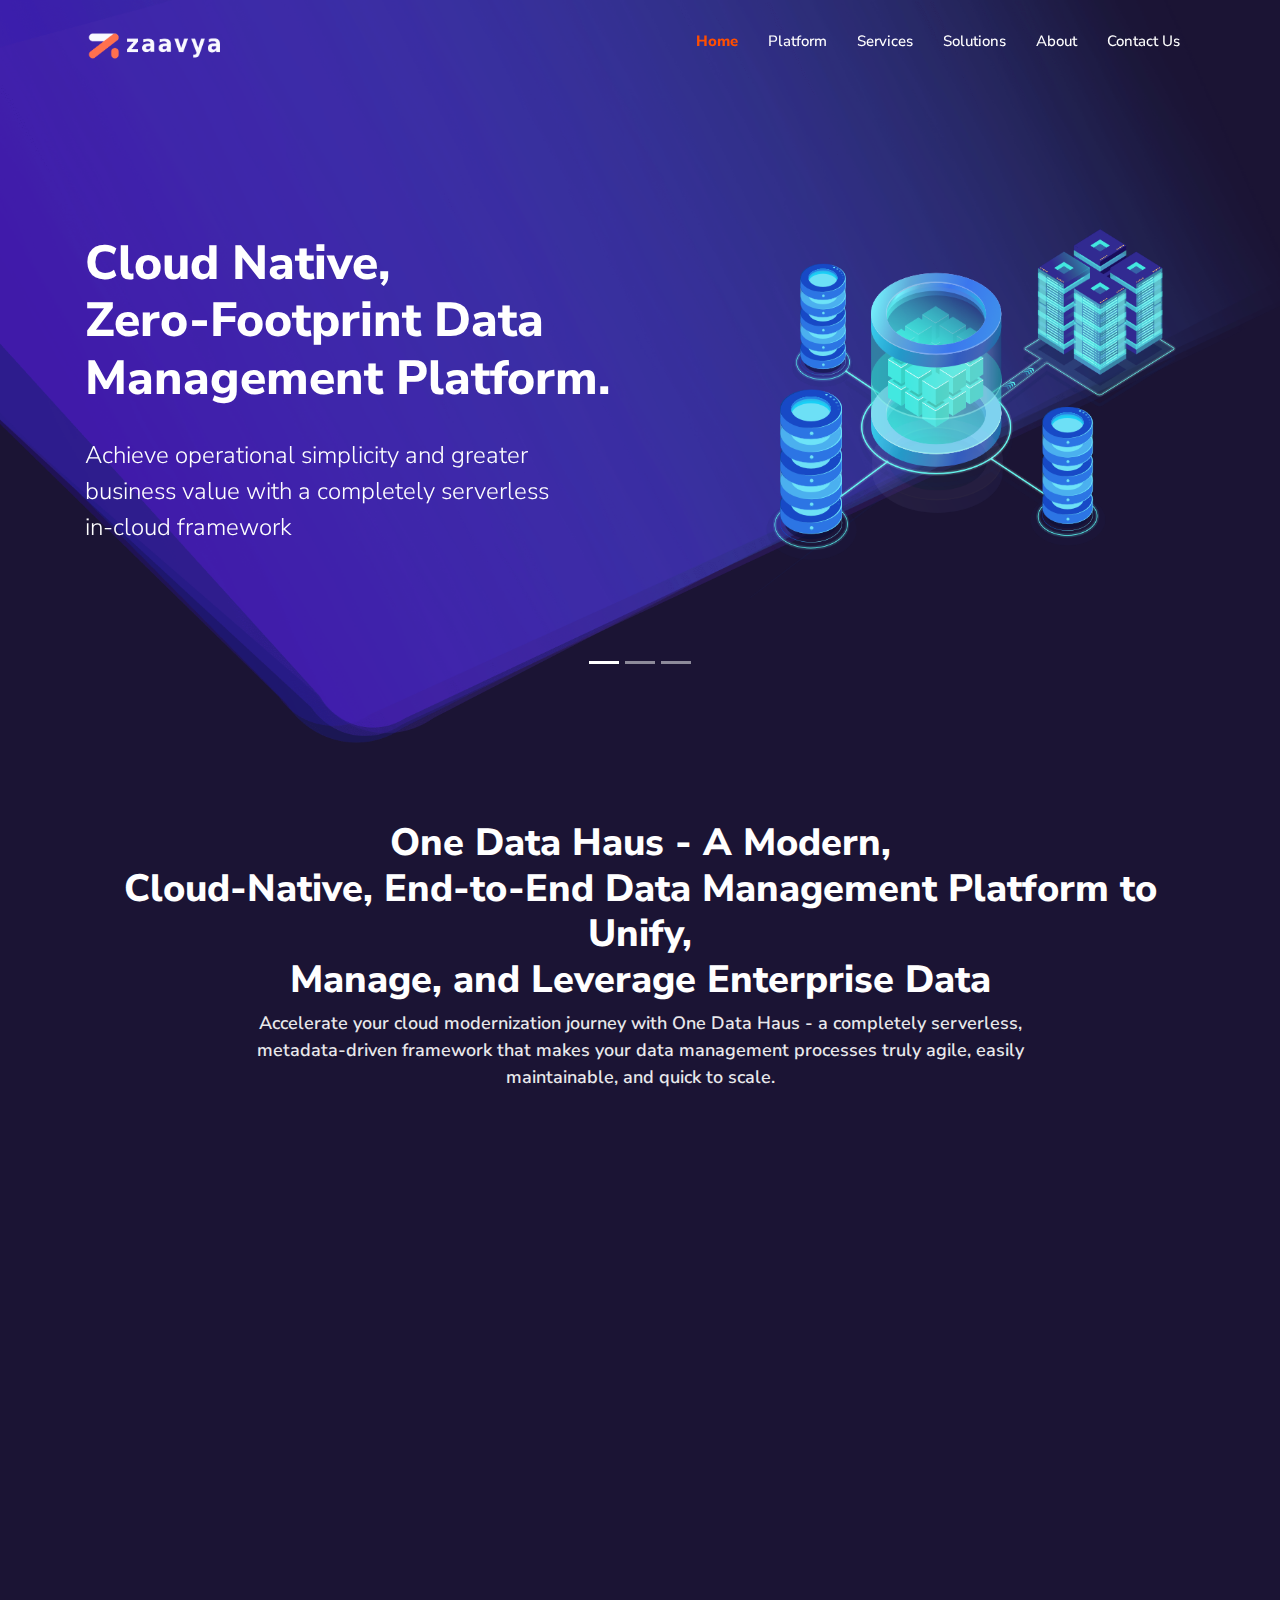
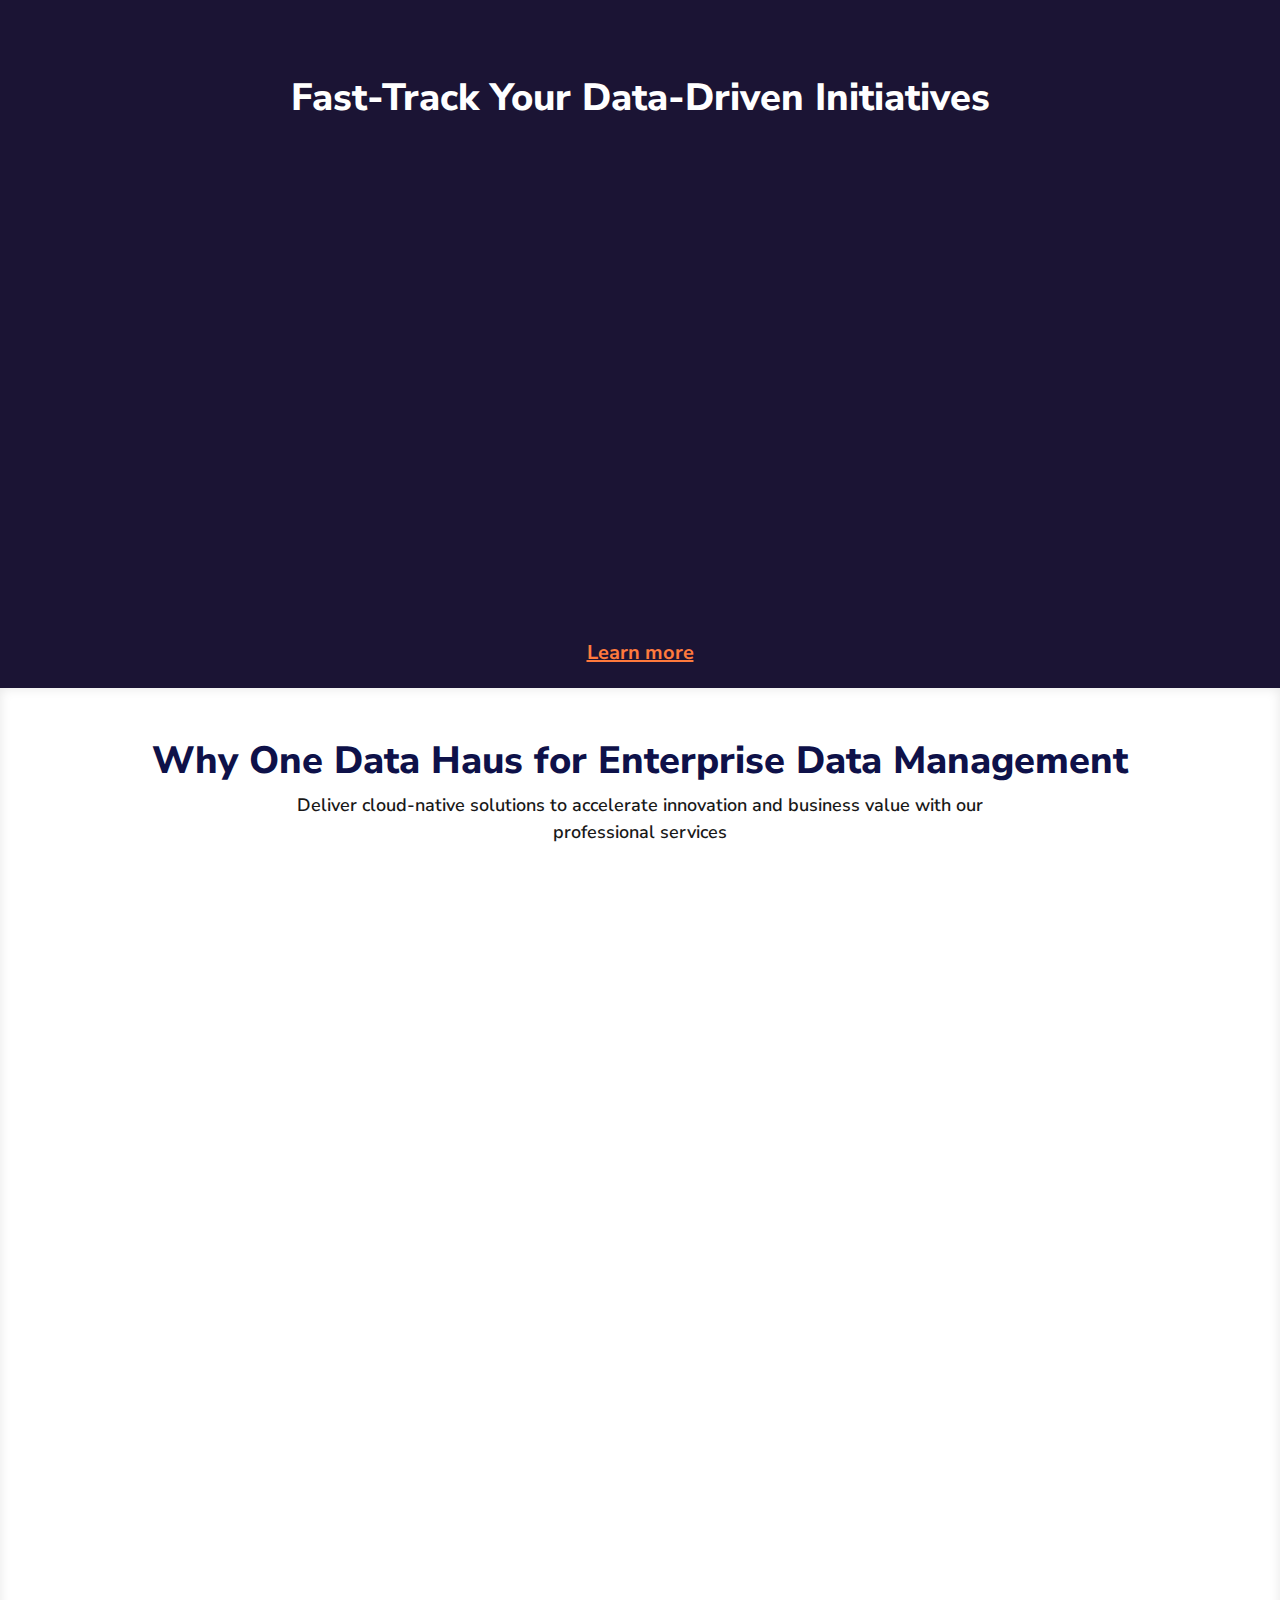
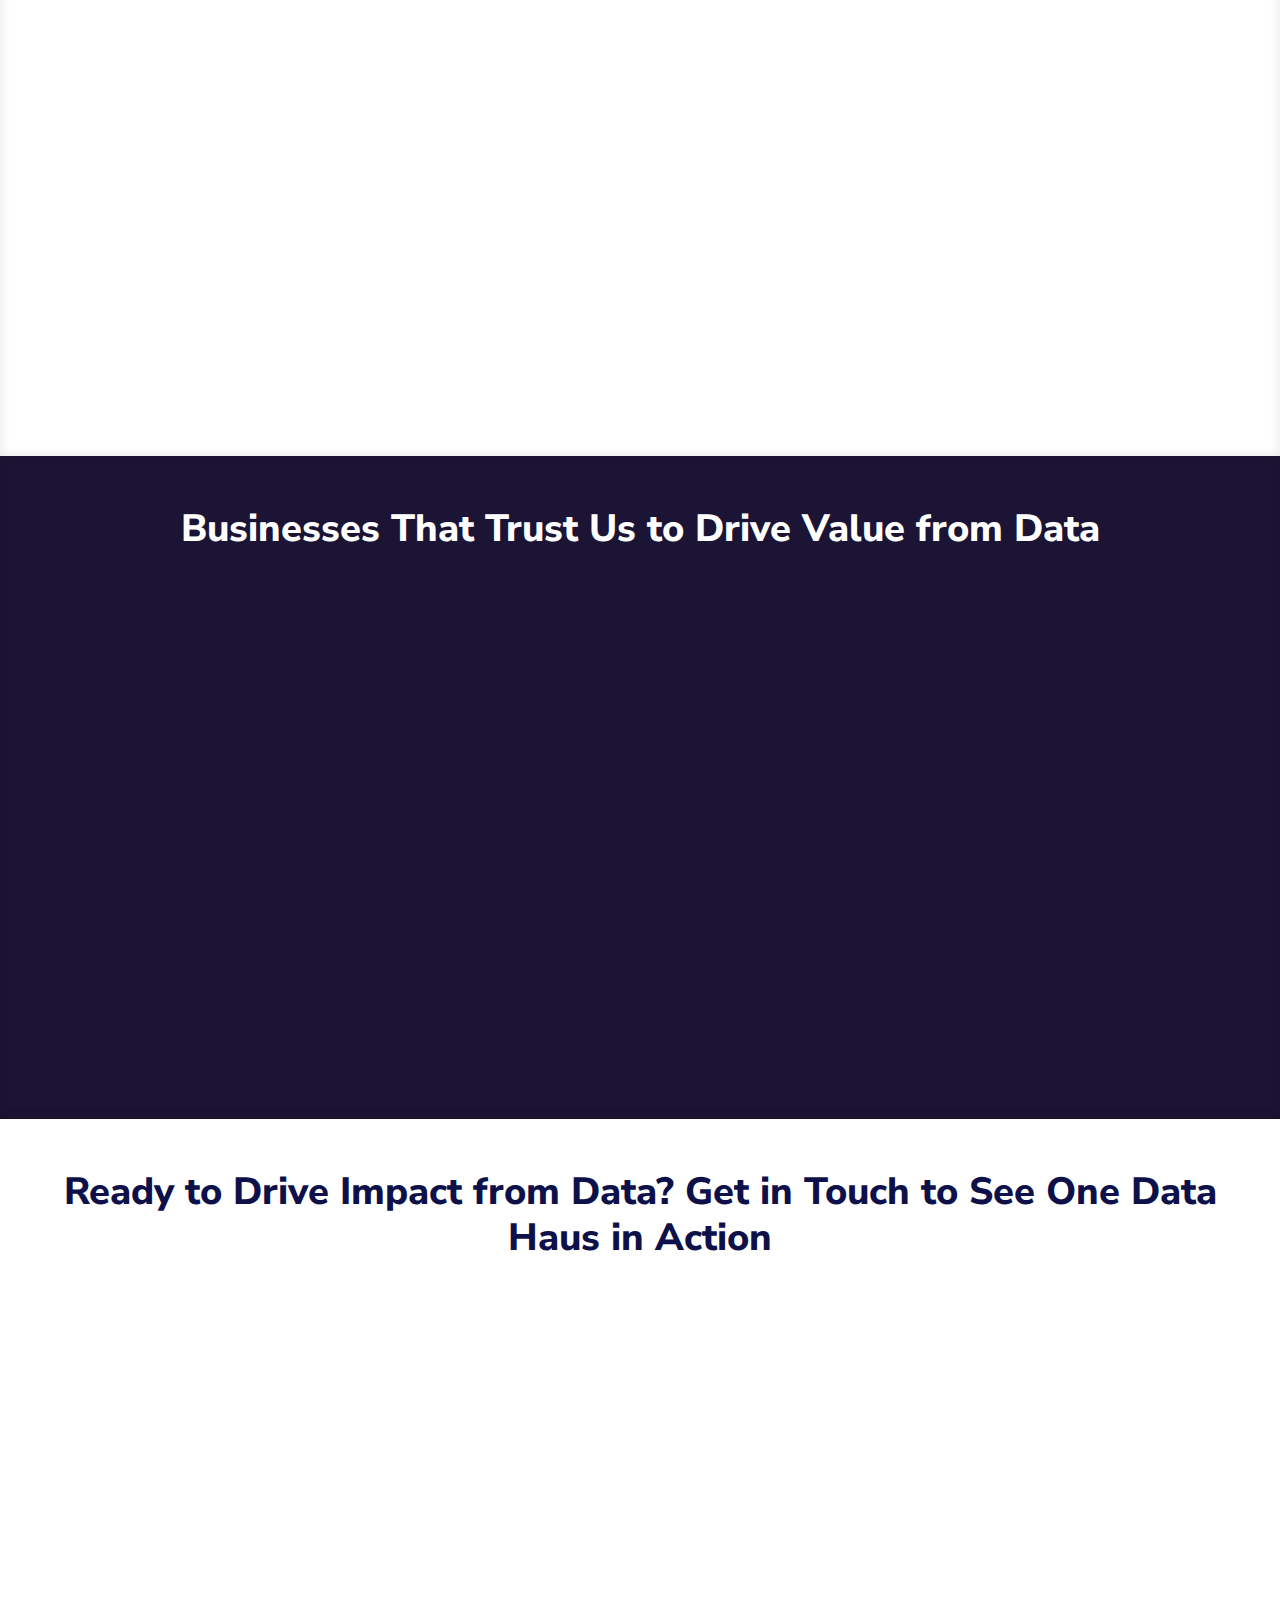
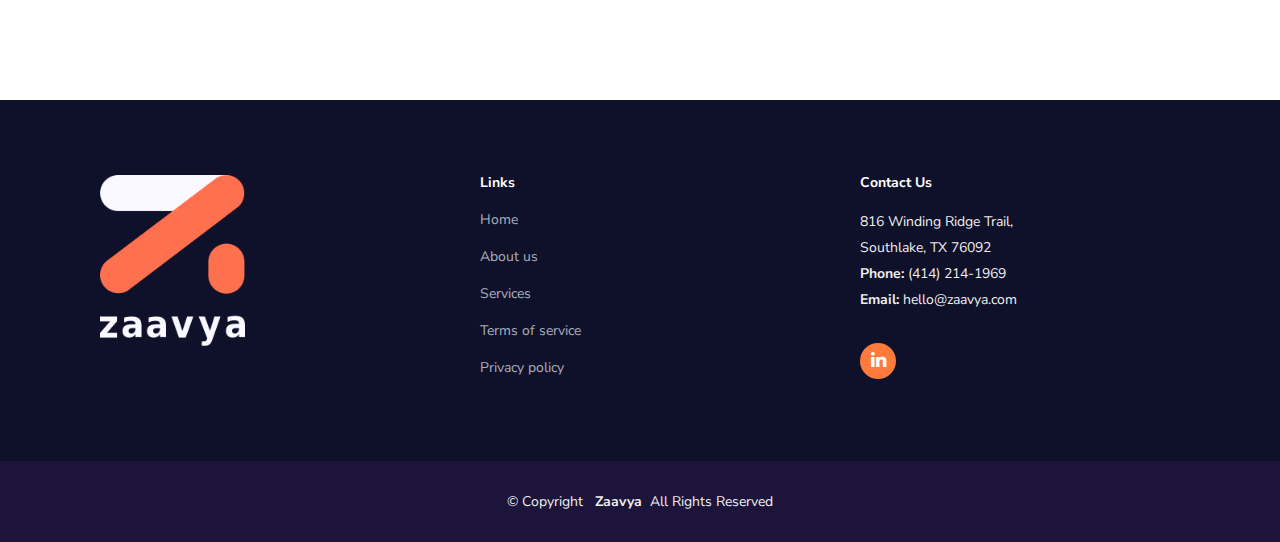
<file: index.html>
<!DOCTYPE html>
<html lang="en">

<head>
  <meta charset="utf-8">
  <title>Serverless Cloud Data Management Platform | Zaavya</title>
  <meta content="width=device-width, initial-scale=1.0" name="viewport">
  <meta name="keywords" 
  content="Cloud data management platform , 
  Cloud modernization journey, data management processes, enterprise data management">
  <meta name="description" 
  content="Leverage One Data Haus, a serverless cloud data management platform, to enable enterprise-wide, 
  API-driven data connectivity.">
  <link href="vendors/bootstrap/css/bootstrap.min.css" rel="stylesheet">
  <link href="vendors/font-awesome/css/font-awesome.min.css" rel="stylesheet">
  <link href="vendors/animate/animate.min.css" rel="stylesheet">
  <link href="vendors/ionicons/css/ionicons.min.css" rel="stylesheet">
  <link href="vendors/owlcarousel/assets/owl.carousel.min.css" rel="stylesheet">
  <link href="vendors/lightbox/css/lightbox.min.css" rel="stylesheet">
  <link href="css/style.css" rel="stylesheet">
  <link rel="apple-touch-icon" sizes="76x76" href="img/apple-touch-icon.png">
  <link rel="icon" type="image/png" sizes="32x32" href="img/favicon-32x32.png">
  <link rel="icon" type="image/png" sizes="16x16" href="img/favicon-16x16.png">

  <link rel="mask-icon" href="img/safari-pinned-tab.svg" color="#5bbad5">


</head>

<body>
  <div class="success-status">
    <P>Your message has been sent. Thank you</P>
    <a class="close-icon" onclick="removeToast();" href="javascript:;"></a>
  </div>


  <!--Header -->
  <header id="header" class="fixed-top">
    <div class="container">

      <div class="logo float-left">

        <a href="#home" class="scrollto">
          <img src="img/logo-light.png" alt="" class="img-fluid" id="headerlogo">
        </a>
      </div>

      <nav class="main-nav float-right d-none d-lg-block">
        <ul>
          <li class="active"><a href="#home">Home</a></li>
          <li><a href="platform/smart-data-hub.html">Platform</a></li>
          <li><a href="#services">Services</a></li>
       
          <li><a href="solutions.html">Solutions</a></li>
          <li><a href="about.html">About</a></li>
          <li><a href="#contact">Contact Us</a></li>
        </ul>
      </nav>




    </div>
  </header>
  <!-- #header -->

  <!--___Home Section Starts___ -->
  <section id="home" class="clearfix">

    <div class="container">


      <section class="slider-section">
        <div id="carousel" class="carousel slide carousel-fade" data-ride="carousel">

          <ol class="carousel-indicators">
            <li data-target="#carousel" data-slide-to="0" class="active"></li>
            <li data-target="#carousel" data-slide-to="1"></li>
            <li data-target="#carousel" data-slide-to="2"></li>
          </ol>


          <div class="carousel-inner" role="listbox">
            <div class="carousel-item active">
              <div class="welcome-info row">
                <div class="col-lg-7">
                  <div class="welcome-text">
                    <h2 class="width-90">Cloud Native,  
                      <br>
                      Zero-Footprint Data Management 
                      Platform.
                    </h2>
                    <p class="width-75">Achieve operational simplicity and greater 
                      business value with a completely serverless in-cloud framework
                    </p>
                  </div>


                </div>
                <div class="col-lg-5">
                  <div class="welcome-img-sec">
                    <img src="img/home-illus.png" class="img-fluid" alt="">
                  </div>
                </div>
              </div>
            </div>

            <div class="carousel-item">
              <div class="welcome-info row">
                <div class="col-lg-7">
                  <div class="welcome-text">
                    <h2 class="width-90">Real-Time Data 
                      Ingestion and Processing.
                    </h2>
                    <p class="width-75">Gain a truly holistic, real-time picture of business activities 
                      with continuous ingestion and timely processing of data
                    </p>

                  </div>

                </div>
                <div class="col-lg-5">
                  <div class="welcome-img-sec">
                    <img src="img/home-illus2.png" class="img-fluid" alt="">
                  </div>

                </div>
              </div>
            </div>

            <div class="carousel-item">
              <div class="welcome-info row">
                <div class="col-lg-7">
                  <div class="welcome-text">
                    <h2 class="width-90">Intuitive, Low-Code 
                      <br> Experience for Higher Developer Productivity.
                    </h2>
                    <p class="width-75">Empower your architects and data stewards to easily 
                      ingest, process, and utilize data at speed with a low-code experience
                    </p>

                  </div>

                </div>
                <div class="col-lg-5">
                  <div class="welcome-img-sec">
                    <img src="img/home-illus3.png" class="img-fluid" alt="">
                  </div>
                </div>
              </div>
            </div>

            <!-- Previous & Next -->
            <!-- <a href="#carousel" class="carousel-control-prev" role="button" data-slide="prev">
			<span class="carousel-control-prev-icon" aria-hidden="true"></span>
			<span class="sr-only"></span>
		</a> -->
            <!-- <a href="#carousel" class="carousel-control-next" role="button" data-slide="next">
			<span class="carousel-control-next-icon" aria-hidden="true"></span>
			<span class="sr-only"></span>
		</a> -->
          </div> <!-- End of Carousel -->
      </section> <!-- End of Slider -->
    </div>

  </section>
  <!--___Home Section Ends___ -->

  <main id="main">

    <!--___Benefits Section Starts___ -->
    <section id="benefits" class="spacing-md">
      <div class="container">

        <header class="section-header">
          <h3>One Data Haus - A Modern,
            <br>
            Cloud-Native, End-to-End Data Management Platform to Unify,
            <br>
            Manage, and Leverage Enterprise Data
          </h3>
          <p class=" width-75">
            Accelerate your cloud modernization journey with One Data Haus - a 
            completely serverless, metadata-driven framework that makes your data 
            management processes truly agile, easily maintainable, and quick to scale. 

          </p>
        </header>


        <div class="row about-extra">
          <div class="col-lg-12 wow fadeInUp pt-y">
            <img src="img/smart-data.png" class="img-fluid" alt="">
          </div>
          <header class="section-header width-90">
            <h3>Fast-Track Your Data-Driven Initiatives </h3>
          </header>
          <div class="icon-box wow fadeInUp col-lg-4 col-xs-12">
            <h4 class="title">Legacy Application Modernization</h4>
            <p class="description">Move away from point-to-point integrations and 
              experience the power of API connectivity. Revitalize your legacy applications with cloud-based 
              microservices and APIs to experience greater agility.
            </p>
          </div>
          <div class="icon-box wow fadeInUp col-lg-4 col-xs-12" data-wow-delay="0.2s">
            <h4 class="title">Data Preparation for BI & Analytics </h4>
            <p class="description">Leverage the metadata-driven architecture to simply data 
              discovery, curation, and governance, and deliver ready-to-use datasets to your data scientists. 
            </p>

          </div>
          <div class="icon-box wow fadeInUp col-lg-4 col-xs-12" data-wow-delay="0.4s">
            <h4 class="title">Data as a Service (DaaS)</h4>
            <p class="description">Leverage data as a business asset and allow on-demand 
              access to internal and external stakeholders with unparalleled security and encryption with 
              our DaaS component. 
            </p>

          </div>
          <div class="icon-box wow fadeInUp col-lg-4 col-xs-12" data-wow-delay="0.6s">
            <h4 class="title">Business Orchestration</h4>
            <p class="description">Utilize the robust MDM workflow capabilities to 
              enrich master data, facilitate enterprise-wide data consumption, and improve 
              time-to-market while ensuring optimum data stewardship and governance. 
            </p>

          </div>
          <div class="icon-box wow fadeInUp col-lg-4 col-xs-12" data-wow-delay="0.8s">
            <h4 class="title">Enterprise Data Integration</h4>
            <p class="description">Unlock business data silos and assets such as 
              APIs and connect your cloud and on-premise apps to create a single 
              source of truth with our cloud-native integration platform. 
            </p>

          </div>
          <div class="icon-box wow fadeInUp col-lg-4 col-xs-12" data-wow-delay="1s">
            <h4 class="title">Master Data Management
            </h4>
            <p class="description">Enable integrated, governed, and fully secure access to 
              master data across the enterprise with the 
              extensive MDM capabilities of One Data Hause. 
            </p>
          </div>
          <div class="col-md-12">
            <div class="learn-more">
              <a href="platform/smart-data-hub.html" class="">
                Learn more
              </a>
            </div>

          </div>




        </div>

      </div>



      </div>
    </section>
    <!--___Benefits Section Ends___ -->


    <!--___Services Section Starts___ -->
    <section id="services" class="bg-white">
      <div class="container">

        <header class="section-header ">
          <h3 class="clr-blck">Why One Data Haus for Enterprise Data Management</h3>
          <p class="clr-blck-lite width-70">Deliver cloud-native solutions to accelerate innovation and business value
            with our professional services
          </p>
        </header>

        <div class="row spacing-md">

          <div class="col-md-6 wow bounceInUp" data-wow-duration="1.4s">
            <div class="box">
              <div class="icon"><span class="cloud-native"></span>
                <h4 class="title">Reduce Admin Overhead</h4>

              </div>
              <p class="description clr-blck-lite">Zero infrastructure 
                overhead means you not only avoid significant hardware investments but also 
                eliminate any maintenance tasks and save labor costs
              </p>
            </div>
          </div>
          <div class="col-md-6 wow bounceInUp" data-wow-duration="1.4s">
            <div class="box">
              <div class="icon"><span class="modernize"></span>
                <h4 class="title">Increase Developer Productivity</h4>
              </div>

              <p class="description clr-blck-lite">The low-code environment, coupled with 
                zero administrative overload, allows your developers to focus on building efficient 
                data pipelines and deliver business value
              </p>
            </div>
          </div>

          <div class="col-md-6 wow bounceInUp" data-wow-delay="0.1s" data-wow-duration="1.4s">
            <div class="box">
              <div class="icon"><span class="data-catalog"></span>
                <h4 class="title">Scale as You Need</h4>

              </div>
              <p class="description clr-blck-lite">Handle workloads of any complexity and 
                scale with the resource-efficient, easily scalable serverless architecture of One Data Haus. 
              </p>
            </div>
          </div>
          <div class="col-md-6 wow bounceInUp" data-wow-delay="0.1s" data-wow-duration="1.4s">
            <div class="box">
              <div class="icon"><span class="data-profiling"></span>
                <h4 class="title">Put Data to Use in Real-Time</h4>

              </div>
              <p class="description clr-blck-lite">Unlock the potential of your data 
                assets before they reach their half-life with real-time data processing and export 
                to your BI and analytics application.
              </p>
            </div>
          </div>

          <div class="col-md-6 wow bounceInUp" data-wow-delay="0.2s" data-wow-duration="1.4s">
            <div class="box">
              <div class="icon"><span class="data-analytics"></span>
                <h4 class="title">Bring Disparate Data Together</h4>

              </div>
              <p class="description clr-blck-lite">Ingest and harmonize all types of 
                master data and stitch it with operational data sources to create a unified view of your data ecosystem.
              </p>
            </div>
          </div>
          <div class="col-md-6 wow bounceInUp" data-wow-delay="0.2s" data-wow-duration="1.4s">
            <div class="box">
              <div class="icon"><span class="data-service"></span>
                <h4 class="title">Bridge the Data Value Gap</h4>

              </div>
              <p class="description clr-blck-lite">Achieve distributed data ownership 
                and delivery with APIs to empower the right people with the right data and accelerate time to value.
              </p>
            </div>
          </div>
          <div class="col-md-6 wow bounceInUp" data-wow-delay="0.2s" data-wow-duration="1.4s">
            <div class="box">
              <div class="icon"><span class="serverless"></span>
                <h4 class="title">Serverless Computing</h4>

              </div>
              <p class="description clr-blck-lite">Reduce operational and development cost by leveraging cloud-native
                serverless architectures
                that do not require any provisioning of servers and provide on-demand scalability.</p>
            </div>
          </div>
          <div class="col-md-6 wow bounceInUp" data-wow-delay="0.2s" data-wow-duration="1.4s">
            <div class="box">
              <div class="icon"><span class="ai"></span>
                <h4 class="title">Machine Learning & AI</h4>
              </div>
              <p class="description clr-blck-lite">Use machine and deep learning tools to identify data trends 
                and patterns using machine learning and deep learning tools, and discover actionable insights.</p>
            </div>
          </div>

        </div>

      </div>
    </section>
    <!--___Services Section Ends___ -->

    <!--Clients Section Starts___ -->
    <section id="ourClients" class="">

      <div class="container">

        <div class="section-header">
          <h3>Businesses That Trust Us to Drive Value from Data</h3>

        </div>

        <div class="row no-gutters clients-wrap clearfix wow fadeInUp">

          <div class="col-lg-3 col-md-4 col-xs-6">
            <div class="client-logo">
              <img src="img/logo-1.png" class="img-fluid" alt="">
            </div>
          </div>

          <div class="col-lg-3 col-md-4 col-xs-6">
            <div class="client-logo">
              <img src="img/logo-2.png" class="img-fluid" alt="">
            </div>
          </div>

          <div class="col-lg-3 col-md-4 col-xs-6">
            <div class="client-logo">
              <img src="img/logo-3.png" class="img-fluid" alt="">
            </div>
          </div>

          <div class="col-lg-3 col-md-4 col-xs-6">
            <div class="client-logo">
              <img src="img/logo-4.png" class="img-fluid" alt="">
            </div>
          </div>

          <div class="col-lg-3 col-md-4 col-xs-6">
            <div class="client-logo">
              <img src="img/logo-5.png" class="img-fluid" alt="">
            </div>
          </div>

          <div class="col-lg-3 col-md-4 col-xs-6">
            <div class="client-logo">
              <img src="img/logo-6.png" class="img-fluid" alt="">
            </div>
          </div>

          <div class="col-lg-3 col-md-4 col-xs-6">
            <div class="client-logo">
              <img src="img/logo-7.png" class="img-fluid" alt="">
            </div>
          </div>

          <div class="col-lg-3 col-md-4 col-xs-6">
            <div class="client-logo">
              <img src="img/logo-8.png" class="img-fluid" alt="">
            </div>
          </div>
          <div class="col-lg-3 col-md-4 col-xs-6">
            <div class="client-logo">
              <img src="img/logo-9.png" class="img-fluid" alt="">
            </div>
          </div>
          <div class="col-lg-3 col-md-4 col-xs-6">
            <div class="client-logo">
              <img src="img/logo-10.png" class="img-fluid" alt="">
            </div>
          </div>

        </div>

      </div>

    </section>
    <!--Clients Section Ends___ -->

    <!--Contacts Section Starts___ -->
    <section id="contact" class="bg-white">
      <div class="container-fluid">

        <div class="section-header">
          <h3 class="clr-blck">Ready to Drive Impact from Data? Get in Touch to See One Data Haus in Action</h3>
        </div>

        <div class="row wow fadeInUp">
          <div class="contact-form-section">

            <div class="col-lg-8">
              <div class="row">
                <!-- <div class="col-md-5 info">
                  <i class="ion-ios-location-outline clr-blck"></i>
                  <p class="clr-blck">3780 Fiebrantz Dr, Brookfield, WI 53005 USA</p>
                </div> -->
                <div class="col-md-6 info">
                  <i class="ion-ios-email-outline clr-blck"></i>
                  <p class="clr-blck">hello@zaavya.com</p>
                </div>
                <div class="col-md-6 info">
                  <i class="ion-ios-telephone-outline  clr-blck"></i>
                  <p class="clr-blck">(414) 214-1969</p>
                </div>
              </div>

              <div class="form">
                <div id="sendmessage">Your message has been sent. Thank you!</div>
                <div id="errormessage"></div>
                <form action="https://peaceful-everglades-35083.herokuapp.com/" name="contactUs" method="post"
                  role="form" class="contactForm">
                  <div class="form-row">
                    <div class="form-group col-lg-6">
                      <input type="text" name="name" class="form-control" id="name" placeholder="Your Name"
                        data-rule="minlen:4" data-msg="Please enter at least 4 chars" />
                      <div class="validation"></div>
                    </div>
                    <div class="form-group col-lg-6">
                      <input type="email" class="form-control" name="email" id="email" placeholder="Your Email"
                        data-rule="email" data-msg="Please enter a valid email" />
                      <div class="validation"></div>
                    </div>
                  </div>
                  <div class="form-group">
                    <input type="text" class="form-control" name="subject" id="subject" placeholder="Subject"
                      data-rule="minlen:4" data-msg="Please enter at least 8 chars of subject" />
                    <div class="validation"></div>
                  </div>
                  <div class="form-group">
                    <textarea class="form-control" name="message" id="message" rows="5" data-rule="required"
                      data-msg="Please write something for us" placeholder="Message"></textarea>
                    <div class="validation"></div>
                  </div>
                  <div class="text-center"><button type="submit" title="Send Message" class="contact-form-submit">Send
                      Message</button></div>
                </form>
              </div>
            </div>
          </div>


        </div>

      </div>
    </section>
    <!--Contacts Section Ends___ -->

  </main>


  <!--Footer___ -->
  <footer id="footer">
    <div class="footer-top">
      <div class="container">
        <div class="row">

          <div class="col-lg-4 col-md-4 col-xs-12 footer-info">
            <a href="javascript:;" class="footer-logo">
              <div class="row">
                <div class="col-lg-6">
                  <img src="./img/logo-footer.png" class="img-fluid footer-logo-img">
                </div>
              </div>
              </a>


          </div>

          <div class="col-lg-4 col-md-4 col-xs-12 footer-links">
            <h4> Links</h4>
            <ul>
              <li><a href="javascript:;">Home</a></li>
              <li><a href="about.html">About us</a></li>
              <li><a href="#services">Services</a></li>
              <li><a href="terms.html">Terms of service</a></li>
              <li><a href="privacy.html">Privacy policy</a></li>
            </ul>
          </div>

          <div class="col-lg-4 col-md-4 col-xs-12 footer-contact">
            <h4>Contact Us</h4>
            <p>
              816 Winding Ridge Trail,
              <br> Southlake, TX 76092<br>
              <strong>Phone:</strong> (414) 214-1969<br>
              <strong>Email:</strong> hello@zaavya.com <br>
            </p>

            <div class="social-links">
              <!-- <a href="#" class="twitter"><i class="fa fa-twitter"></i></a>
              <a href="#" class="facebook"><i class="fa fa-facebook"></i></a>
              <a href="#" class="instagram"><i class="fa fa-instagram"></i></a>
              <a href="#" class="google-plus"><i class="fa fa-google-plus"></i></a> -->
              <a href="https://www.linkedin.com/company/zaavya/" class="linkedin"><i class="fa fa-linkedin"></i></a>
            </div>

          </div>



        </div>
      </div>
    </div>
    <div class="container">
      <div class="copyright-section">
        &copy; Copyright &nbsp; <b>Zaavya</b>&nbsp; All Rights Reserved
      </div>
    </div>
  </footer>
  <a href="#" class="back-to-top"><i class="fa fa-chevron-up"></i></a>
  <div id="preloader"></div>

  <!-- Scripts-->
  <script src="vendors/jquery/jquery.min.js"></script>
  <script src="vendors/jquery/jquery-migrate.min.js"></script>
  <script src="vendors/bootstrap/js/bootstrap.bundle.min.js"></script>
  <script src="vendors/easing/easing.min.js"></script>
  <script src="vendors/mobile-nav/mobile-nav.js"></script>
  <script src="vendors/wow/wow.min.js"></script>
  <script src="vendors/waypoints/waypoints.min.js"></script>
  <!-- <script src="vendors/counterup/counterup.min.js"></script> -->
  <!-- <script src="venors/owlcarousel/owl.carousel.min.js"></script>
  <script src="vendors/isotope/isotope.pkgd.min.js"></script>
  <script src="vendors/lightbox/js/lightbox.min.js"></script> -->
  <script src="js/contact.js"></script>
  <script src="js/validation.js"></script>
  <script src="js/main.js"></script>
  <script>
    function removeToast() {
      $('.success-status').fadeOut(2000);
    }
  </script>
</body>

</html>
</file>
<file: css/style.css>
/* @import url('https://fonts.googleapis.com/css2?family=Nunito+Sans:ital,wght@0,300;0,400;0,600;0,700;1,800&family=Pompiere&display=swap'); */

@import url('https://fonts.googleapis.com/css2?family=Nunito+Sans:wght@300;400;600;700;800;900&family=Pompiere&display=swap');
/*--------------------------------------------------------------
# General
--------------------------------------------------------------*/

* {
  list-style: none;
  border: none;
  list-style: none;
  outline: none;
}

body {
  background: #1B1434;
  font-family: 'Nunito Sans', sans-serif;
  color: #fff;
}

a:focus {
  outline: none;
}

p {
  padding: 0;
  margin: 0 0 30px 0;
}

/* Back to top button */

.back-to-top {
  position: fixed;
  display: none;
  background: #ff7a3d;
  color: #fff;
  width: 44px;
  height: 44px;
  text-align: center;
  line-height: 1;
  font-size: 16px;
  border-radius: 50%;
  right: 15px;
  bottom: 15px;
  transition: background 0.5s;
  z-index: 11;
}

.back-to-top i {
  padding-top: 12px;
  color: #fff;
}

/* Prelaoder */

#preloader {
  position: fixed;
  top: 0;
  left: 0;
  right: 0;
  bottom: 0;
  z-index: 9999;
  overflow: hidden;
  background: #fff;
}

#preloader:before {
  content: "";
  position: fixed;
  top: calc(50% - 30px);
  left: calc(50% - 30px);
  border: 6px solid #ff7a3d;
  border-top: 6px solid #18107d;
  border-radius: 50%;
  width: 60px;
  height: 60px;
  -webkit-animation: animate-preloader 1s linear infinite;
  animation: animate-preloader 1s linear infinite;
}

@-webkit-keyframes animate-preloader {
  0% {
    -webkit-transform: rotate(0deg);
    transform: rotate(0deg);
  }
  100% {
    -webkit-transform: rotate(360deg);
    transform: rotate(360deg);
  }
}

@keyframes animate-preloader {
  0% {
    -webkit-transform: rotate(0deg);
    transform: rotate(0deg);
  }
  100% {
    -webkit-transform: rotate(360deg);
    transform: rotate(360deg);
  }
}

/*--------------------------------------------------------------
# Header
--------------------------------------------------------------*/

#header {
  height: 80px;
  transition: all 0.5s;
  z-index: 997;
  transition: all 0.5s;
  padding: 20px 0;
}

#header.header-scrolled, #header.header-pages {
  height: 60px;
  padding: 10px 0;
  background: #fff;
  box-shadow: 0px 0px 30px rgba(127, 137, 161, 0.3);
}

#header.header-scrolled .main-nav a {
  color: #333;
}

#header.header-scrolled .main-nav .active a {
  color: #ff4e00;
}

#header .logo h1 {
  font-size: 36px;
  margin: 0;
  padding: 0;
  line-height: 1;
  font-weight: 400;
  letter-spacing: 3px;
  text-transform: uppercase;
}

#header .logo h1 a, #header .logo h1 a:hover {
  color: #00366f;
  text-decoration: none;
}

#header .logo img {
  padding: 0;
  margin: 7px 0;
}

.main-pages {
  margin-top: 60px;
}

/*--------------------------------------------------------------
# Intro Section
--------------------------------------------------------------*/

#home {
  width: 100%;
  position: relative;
  background: url("../img/intro-bg.png") no-repeat;
  background-size: 100% 100%;
  padding: 150px 0 100px 0;
  display: flex;
  align-items: center;
  justify-content: center;
}

@media screen and (min-width: 1140px) {
  #home {
    min-height: 750px;
  }
  .carousel-item {
    display: flex;
    min-height: 460px;
  }
  .welcome-img-sec img {
    height: 420px;
  }
  .carousel-indicators {
    bottom: -80px
  }
}

#header .logo a {
  display: inline-block;
  width: 135px;
}

#home .welcome-info h2 {
  color: #fff;
  margin-bottom: 30px;
  font-size: 48px;
  font-weight: 800;
}

#home .welcome-info p {
  padding: 0;
  margin: 0 0 20px 0;
  /* width: 70%; */
  font-weight: 300;
  font-size: 24px;
}

.welcome-text {
  min-height: 315px;
  display: flex;
  flex-direction: column;
  justify-content: space-around;
}

@media screen and (min-width: 320px) and (max-width: 767px) {
  #home {
    padding: 60px 0 10px 0;
    /* min-height: 238px; */
    background-size: cover;
  }
  #home .welcome-info {
    width: 96%;
    margin: 0 auto;
  }
  #home .welcome-info h2 {
    /* margin-bottom: 9px; */
    font-size: 28px;
    text-align: left;
    width: 100%;
  }
  #home .welcome-info p {
    text-align: left;
    font-size: 16px;
    width: 100%;
  }
  .welcome-text {
    min-height: 200px;
  }
  .carousel-inner {
    margin-top: 75px;
    height: 550px;
  }
  .welcome-info {
    height: 485px;
    justify-content: space-around;
  }
  .footer-logo-img {
    width: 40%;
  }
  .footer-logo {
    /* text-align: center; */
  }
  .about-main-section {
    flex-direction: column;
    padding: 15px;
  }
  .about-container .icon-box {
    flex-direction: column;
    align-items: center;
  }
  #ourClients img{
    width: 50%;
  }
}

@media screen and (min-width: 768px) and (max-width: 1024px) {
  #ourClients img{
    width: 70%;
  }
  #ourClients .client-logo{
    padding: 30px
  }

}
@media screen and (min-width: 991px) and (max-width: 1024px) {

  #ourClients .client-logo{
    padding: 0!important
  }
  .carousel-indicators{
    display: none;
  }
}
@media screen and (min-width: 768px) and (max-width: 991px) {
  #home {
    padding: 85px 0 60px 0;
    background-position: top;
    min-height: 1100px;
    background-size: 180% 100%;
  }
  #home .welcome-info {
    width: 100%;
    margin: 0 auto;
    height: auto;
  }
  .section-header h3{
    font-size: 36px !important;
  }
  .section-header p{
    font-size: 22px !important;
  }
  .welcome-text {
    min-height: 275px;
  }
  .carousel-inner {
    margin-top: 35px;
    min-height: 1000px;
  }

  .footer-logo-img {
    width: 30%;
  }
  .footer-logo {
    text-align: center;
  }
  .about-main-section {
    flex-direction: column;
  }

}

.welcome-info {
  align-items: center;
}

/*--------------------------------------------------------------
# Navigation Menu
--------------------------------------------------------------*/

.main-nav, .main-nav * {
  margin: 0;
  padding: 0;
  list-style: none;
}

.main-nav>ul>li {
  position: relative;
  white-space: nowrap;
  float: left;
}

.main-nav a {
  display: block;
  position: relative;
  color: #fff;
  padding: 10px 15px;
  transition: 0.3s;
  font-size: 15px;
  font-weight: 500;
}

.main-nav a:hover, .main-nav .active>a, .main-nav li:hover>a {
  color: #ff4e00;
  text-decoration: none;
  font-weight: 800;
}

.main-nav .drop-down ul {
  display: block;
  position: absolute;
  left: 0;
  top: calc(100% + 30px);
  z-index: 99;
  opacity: 0;
  visibility: hidden;
  padding: 10px 0;
  background: #fff;
  box-shadow: 0px 0px 30px rgba(127, 137, 161, 0.25);
  transition: ease all 0.3s;
}

.main-nav .drop-down:hover>ul {
  opacity: 1;
  top: 100%;
  visibility: visible;
}

.main-nav .drop-down li {
  min-width: 180px;
  position: relative;
}

.main-nav .drop-down ul a {
  padding: 10px 20px;
  font-size: 13px;
  color: #004289;
}

.main-nav .drop-down ul a:hover, .main-nav .drop-down ul .active>a, .main-nav .drop-down ul li:hover>a {
  color: #007bff;
}

.main-nav .drop-down>a:after {
  content: "\f107";
  font-family: FontAwesome;
  padding-left: 10px;
}

.main-nav .drop-down .drop-down ul {
  top: 0;
  left: calc(100% - 30px);
}

.main-nav .drop-down .drop-down:hover>ul {
  opacity: 1;
  top: 0;
  left: 100%;
}

.main-nav .drop-down .drop-down>a {
  padding-right: 35px;
}

.main-nav .drop-down .drop-down>a:after {
  content: "\f105";
  position: absolute;
  right: 15px;
}

/* Mobile Navigation */

.mobile-nav {
  position: fixed;
  top: 0;
  bottom: 0;
  z-index: 9999;
  overflow-y: auto;
  left: -260px;
  width: 260px;
  padding-top: 18px;
  background: rgba(19, 39, 57, 0.8);
  transition: 0.4s;
}

.mobile-nav * {
  margin: 0;
  padding: 0;
  list-style: none;
}

.mobile-nav a {
  display: block;
  position: relative;
  color: #fff;
  padding: 10px 20px;
  font-weight: 500;
}

.mobile-nav a:hover, .mobile-nav .active>a, .mobile-nav li:hover>a {
  color: #74b5fc;
  text-decoration: none;
}

.mobile-nav .drop-down>a:after {
  content: "\f078";
  font-family: FontAwesome;
  padding-left: 10px;
  position: absolute;
  right: 15px;
}

.mobile-nav .active.drop-down>a:after {
  content: "\f077";
}

.mobile-nav .drop-down>a {
  padding-right: 35px;
}

.mobile-nav .drop-down ul {
  display: none;
  overflow: hidden;
}

.mobile-nav .drop-down li {
  padding-left: 20px;
}

.mobile-nav-toggle {
  position: fixed;
  right: 0;
  top: 0;
  z-index: 9998;
  border: 0;
  background: none;
  font-size: 24px;
  transition: all 0.4s;
  outline: none !important;
  line-height: 1;
  cursor: pointer;
  text-align: right;
}

.mobile-nav-toggle i {
  margin: 18px 18px 0 0;
  color: #ff7a3d;
}

.mobile-nav-overly {
  width: 100%;
  height: 100%;
  z-index: 9997;
  top: 0;
  left: 0;
  position: fixed;
  background: rgba(19, 39, 57, 0.8);
  overflow: hidden;
  display: none;
}

.mobile-nav-active {
  overflow: hidden;
}

.mobile-nav-active .mobile-nav {
  left: 0;
}

.mobile-nav-active .mobile-nav-toggle i {
  color: #fff;
}

/*--------------------------------------------------------------
# Sections
--------------------------------------------------------------*/

/* Sections Header
--------------------------------*/

.section-header h3 {
  font-size: 38px;
  color: #fff;
  text-align: center;
  font-weight: 800;
  position: relative;
}

.left-col-header h3 {
  font-size: 38px;
  color: #fff;
  text-align: left;
  font-weight: 800;
  position: relative;
}

.section-header p {
  text-align: center;
  margin: auto;
  font-size: 18px;
  color: #fff;
  font-weight: 600;
  opacity: 0.9;
}

.left-col-header .left-align {
  text-align: left;
  width: 90%;
  margin: 0;
  font-size: 18px;
  color: #fff;
  font-weight: 600;
  opacity: 0.9;
}

.left-alignment-lg h3, .left-alignment-lg p {
  text-align: left;
}


/* Section with background
--------------------------------*/

.section-bg {
  /* background: #ecf5ff; */
  background: #eff2fb;
}

/* About Us Section
--------------------------------*/

#about {
  padding: 50px 0;
}

#about .about-container .background {
  margin: 20px 0;
}

.about-main-section {
  display: flex;
  justify-content: space-between;
  align-items: center;
}

#about .about-container-top .content {
  border-radius: 25px;
  background-image: radial-gradient(circle at 19% 20%, rgba(24, 22, 76, 0), rgba(34, 27, 125, 0.5) 82%), linear-gradient(to bottom, #1a1d52, #1a1d52);
  padding: 64px 32px;
}

.about-container .title {
  color: #333;
  font-weight: 700;
  font-size: 32px;
}

.about-container p {
  line-height: 26px;
  color: #fff;
}

.about-container p:last-child {
  margin-bottom: 0;
}

.about-container-top .text-desc h4 {
  font-size: 20px;
  font-weight: 800;
  line-height: 1.4;
  color: #f9f9ff;
}

.about-container-top .text-desc p {
  font-size: 16px;
  line-height: 1.5;
  color: #f9f9ff;
  margin: 0;
}

.about-container .icon-box {
  background-size: cover;
  padding: 15px 5px;
  display: flex;
  align-items: center;
  border-radius: 10px;
  margin: 15px 0;
  justify-content: center;
  flex-direction: column;
}

.about-container-top .icon-box {
  background-size: cover;
  padding: 15px 5px;
  display: flex;
  align-items: center;
  border-radius: 10px;
  margin: 15px 0;
  justify-content: center;
}

.about-container .icon-box .icon {
  display: flex;
  -webkit-box-pack: center;
  -webkit-justify-content: center;
  -ms-flex-pack: center;
  justify-content: center;
  -webkit-box-align: center;
  -webkit-align-items: center;
  -ms-flex-align: center;
  align-items: center;
  -webkit-box-orient: vertical;
  -webkit-box-direction: normal;
  -webkit-flex-direction: column;
  -ms-flex-direction: column;
  flex-direction: column;
  text-align: center;
  transition: all 0.3s ease-in-out;
  margin: 15px;
}

.about-container-top .icon-box .icon {
  display: flex;
  -webkit-box-pack: center;
  -webkit-justify-content: center;
  -ms-flex-pack: center;
  justify-content: center;
  -webkit-box-align: center;
  -webkit-align-items: center;
  -ms-flex-align: center;
  align-items: center;
  -webkit-box-orient: vertical;
  -webkit-box-direction: normal;
  -webkit-flex-direction: column;
  -ms-flex-direction: column;
  flex-direction: column;
  text-align: center;
  transition: all 0.3s ease-in-out;
  margin: 0 15px;
}

.about-container-top .icon-box .icon span {
  width: 64px;
  height: 64px;
  display: inline-flex;
}

.about-container .icon-box .icon span {
  width: 80px;
  height: 80px;
  display: inline-flex;
  margin-bottom: 25px;
}

.about-container .icon-box .icon .cloud-native, .about-container-top .icon-box .icon .cloud-native {
  background: url("../img/cloud-native.png") no-repeat;
  background-size: contain;
}

.about-container .icon-box .icon .data-accelerator, .about-container-top .icon-box .icon .data-accelerator {
  background: url("../img/data-accelerator.png") no-repeat;
  background-size: contain;
}

.about-container .icon-box .icon .modernize, .about-container-top .icon-box .icon .modernize {
  background: url("../img/modrenize-data.png") no-repeat;
  background-size: contain;
}

.about-container .icon-box .icon .expertise {
  background: url("../img/expertise.png") no-repeat;
  background-size: contain;
}

.about-container .icon-box .icon .time-market {
  background: url("../img/time-market.png") no-repeat;
  background-size: contain;
}

.about-container .icon-box .icon .lower-cost {
  background: url("../img/lower-cost.png") no-repeat;
  background-size: contain;
}

.about-container .icon-box .title {
  color: #283d50;
  color: #fff;
  font-size: 20px;
  font-weight: 800;
}

.about-container .icon-box .description {
  line-height: normal;
  font-size: 15px;
  color: #ccc;
  text-align: center;
}

/************TEXT CONTAINERS FOR ABOUT AND PRIVACY*****************/
.text-container .text-box{
  background-size: cover;
    padding: 0;
    display: flex;
    align-items: flex-start;
    border-radius: 10px;
    margin-top: 25px;
    justify-content: flex-start;
    flex-direction: column;
}
.text-container .text-box .head {
  display: flex;
  -webkit-box-pack: center;
  -webkit-justify-content: center;
  -ms-flex-pack: center;
  justify-content: center;
  -webkit-box-align: center;
  -webkit-align-items: center;
  -ms-flex-align: center;
  align-items: flex-start;
  -webkit-box-orient: vertical;
  -webkit-box-direction: normal;
  -webkit-flex-direction: column;
  -ms-flex-direction: column;
  flex-direction: column;
  text-align: center;
  transition: all 0.3s ease-in-out;
  margin: 5px 0 0 0;
}
.text-box .head .title {
  color: #283d50;
  color: #fff;
  font-size: 20px;
  font-weight: 800;
}
.text-box .description {
  line-height: normal;
  font-size: 15px;
}

/************TEXT CONTAINERS FOR ABOUT AND PRIVACY*****************/



#about .about-extra {
  padding-top: 50px;
}

#about .about-extra h4 {
  font-weight: 600;
  font-size: 24px;
  color: #fff;
}

.about-extra p {
  margin-bottom: 10px;
}

.col-view {
  display: flex;
  flex-direction: column;
}

/* Benefits Section
--------------------------------*/
#benefits .section-header {
  width: 100%;
  padding: 20px 30px;
  text-align: center;
  margin-bottom: 46px;
}

.section-spacing {
  padding-top: 100px;
}

#benefits .icon-box {
  display: flex;
  flex-direction: column;
  justify-content: flex-start;
  align-items: flex-start;
  margin-bottom: 30px;
}

@media screen and (min-width: 1140px) {
  #benefits .icon-box {
    margin-bottom: 60px;
  }
}

#benefits h4.title {
  position: relative;
  font-weight: 800;
  font-size: 20px;
}

#benefits p.description {
  font-size: 16px;
  color: rgba(255, 255, 255, .9);
}

#benefits h4.title:before {
  content: '';
  position: absolute;
  background: url("../img/bullet.png") center bottom no-repeat;
  width: 18px;
  height: 16px;
  left: 0;
  background-size: contain;
  top: -30px;
}

/* smart Data Section
--------------------------------*/

.smart-data-section {
  padding: 50px 0 40px 0;
  display: flex;
  justify-content: center;
  align-items: center;
}

.smart-data-section .box {
  padding: 15px 15px 5px 15px;
  border-radius: 10px;
  display: flex;
  justify-content: center;
  align-items: flex-start;
  flex-direction: column;
  margin: 10px 0;
  min-height: 250px;
}

.smart-data-section .box p {
  margin: 0 0 15px 0;
  font-size: 16px;
}

.smart-data-section .box ul li p {
  margin-bottom: 20px;
  color: #0e1149;
}

.smart-data-section .box .icon {
  float: left;
  display: flex;
  justify-content: center;
  align-items: center;
  flex-direction: column;
  text-align: center;
  border-radius: 50%;
  transition: all 0.3s ease-in-out;
  margin-bottom: 15px;
}

.smart-data-section .box .icon span {
  width: 30px;
  height: 30px;
}

.smart-data-section .title {
  font-size: 24px;
  font-weight: 800;
  line-height: 1.17;
  /* color: #0e1149; */
}

.smart-data-benefit-listing .title {
  color: #0e1149;
}

.smart-data-benefit-listing .title-sm {
  color: #0e1149;
  font-size: 20px;
}

.smart-data-section .left-listing li, .smart-data-section .right-listing li {
  position: relative;
}

.smart-data-section .left-listing li:before {
  content: '';
  position: absolute;
  background: url("../img/bullet-blue.png") center bottom no-repeat;
  width: 24px;
  height: 22px;
  left: -35px;
  background-size: contain;
  top: 3px;
}

/* .smart-data-section .right-listing li:before {
  content: '';
  position: absolute;
  background: url("../img/star.png") center bottom no-repeat;
  width: 28px;
  height: 24px;
  left: -42px;
  background-size: contain;
  top: 0;
} */

.right-listing li p {
  font-size: 20px !important;
  font-weight: 800;
  line-height: 1.17;
}

.seperator-section {
  display: flex;
  justify-content: center;
}

.seperator-section span {
  background: #ddd;
  width: 3px;
  height: 85%;
  margin-right: 4px;
  padding: 2% 0;
}

.left-seperator {
  position: relative;
  bottom: -35px;
}

.right-seperator {
  position: relative;
  top: 10px;
}

.consolidate {
  background: url("../img/smd-2.png") center bottom no-repeat;
  background-size: contain;
}

.harmonize {
  background: url("../img/smd-1.png") center bottom no-repeat;
  background-size: contain;
}

.analyze {
  background: url("../img/smd-4.png") center bottom no-repeat;
  background-size: contain;
}

.share {
  background: url("../img/smd-3.png") center bottom no-repeat;
  background-size: contain;
}

/* Package Section Starts
--------------------------------*/

.package-card {
  border: 1px solid rgba(25, 28, 124, 0.5);
  background-image: radial-gradient(circle at -30% -52%, rgba(89, 54, 147, 0.25), rgba(255, 255, 255, 0.25) 50%), linear-gradient(to bottom, #fff, #fff);
  padding: 25px;
  border-radius: 15px;
  flex-direction: column;
  justify-content: space-around;
  align-content: center;
  min-height: 620px;
  display: flex;
  margin: 20px 0 45px 0;
  transition: ease all 0.2s;
  -webkit-transition: ease all 0.2s;
  -moz-transition: ease all 0.2s;
  -o-transition: ease all 0.2s;
}

.package-text {
  padding: 50px 0 30px;
}

.package-text h2 {
  font-size: 18px;
  font-weight: 600;
  font-stretch: normal;
  font-style: normal;
  line-height: 1.33;
  letter-spacing: 0px;
  color: #0e1149;
  position: relative;
}

.package-text h2:before {
  content: '';
  position: absolute;
  background: url("../img/bullet.png") center bottom no-repeat;
  width: 18px;
  height: 16px;
  left: -32px;
  background-size: contain;
  top: 5px;
}

.package-card:hover {
  box-shadow: 10px 20px 40px 0 rgba(14, 17, 73, 0.25);
  background: #0e1149;
}

.package-card:hover .heading h3, .package-card:hover .content ul li p, .package-card:hover .footer h5 {
  color: #f9f9ff;
}

.package-card .heading h4 {
  font-size: 18px;
  font-weight: 600;
  line-height: 1.33;
  text-align: center;
  color: #f26529;
  margin: 0 0 8px 0;
}

.package-card .heading h3 {
  font-size: 24px;
  font-weight: 800;
  line-height: 1.17;
  text-align: center;
  color: #0e1149;
}

.package-card .content ul {
  padding-left: 25px;
}

.package-card .content ul li {
  position: relative;
  list-style: none;
}

.package-card .content ul li:before {
  content: '';
  position: absolute;
  background: url("../img/bullet-blue.png") center bottom no-repeat;
  width: 24px;
  height: 22px;
  left: -35px;
  background-size: contain;
  top: 3px;
}

.package-card:hover .content ul li:before {
  content: '';
  position: absolute;
  background: url("../img/bullet-white.png") center bottom no-repeat;
  width: 24px;
  height: 22px;
  left: -35px;
  background-size: contain;
  top: 3px;
}

.package-card .content ul li p {
  font-size: 16px;
  line-height: 1.25;
  color: #0e1149;
  margin: 0 0 15px 0;
}

.package-card .footer h5 {
  font-size: 16px;
  font-weight: bold;
  line-height: 1.44;
  text-align: center;
  color: #0e1149;
}

.package-card .footer {
  display: inline-flex;
  flex-direction: column;
}

.package-card .footer .link-sec {
  border-radius: 4px;
  background: #f26529;
  font-size: 16px;
  font-weight: bold;
  line-height: 1.5;
  text-align: center;
  color: #f9f9ff;
  padding: 10px;
}

#services {
  padding: 50px 0 40px 0;
  box-shadow: inset 0px 0px 12px 0px rgba(0, 0, 0, 0.1);
}

#services .box {
  padding: 20px 30px;
  position: relative;
  overflow: hidden;
  border-radius: 10px;
  margin: 0 5px 30px 5px;
  transition: all 0.3s ease-in-out;
  min-height: 250px;
  display: flex;
  flex-direction: column;
  justify-content: flex-start;
  align-items: flex-start;
  box-shadow: 0 10px 20px 0 rgba(223, 222, 232, 0.35);
  border: solid 1px rgba(25, 28, 124, 0.06);
  background-image: radial-gradient(circle at -30% -52%, rgba(25, 28, 124, 0.25), rgba(255, 255, 255, 0.25) 55%), linear-gradient(to bottom, #fff, #fff);
  border-radius: 15px;
}

#services .box:before {
  content: '';
  background: url('../img/card-layer.png') no-repeat;
  background-size: cover;
  width: 160px;
  height: 140px;
  position: absolute;
  right: -25px;
  bottom: -26px;
}

#services .box .icon span {
  display: inline-block;
  width: 42px;
  height: 44px;
  /* background-size: contain; */
}

#services .box .icon span.cloud-native {
  background: url('../img/cloudnative-icon.png') no-repeat;
  background-size: contain;
}

#services .box .icon span.modernize {
  background: url('../img/modernize-icon.png') no-repeat;
  background-size: contain;
}

#services .box .icon span.data-catalog {
  background: url('../img/datacatalog-icon.png') no-repeat;
  background-size: contain;
}

#services .box .icon span.data-profiling {
  background: url('../img/dataprofiling-icon.png') no-repeat;
  background-size: contain;
}

#services .box .icon span.data-analytics {
  background: url('../img/data-analytics-icon.png') no-repeat;
  background-size: contain;
}

#services .box .icon span.data-service {
  background: url('../img/dataservice-icon.png') no-repeat;
  background-size: contain;
}

#services .box .icon span.serverless {
  background: url('../img/serverless-icon.png') no-repeat;
  background-size: contain;
}

#services .box .icon span.ai {
  background: url('../img/ai-icon.png') no-repeat;
  background-size: contain;
}

#services .box:hover {
  -webkit-transform: translateY(-5px);
  transform: translateY(-5px);
}

#services .icon {
  display: inline-flex;
  align-items: center;
  margin-bottom: 15px;
}

#services .icon i {
  font-size: 42px;
  transition: 0.5s;
}

#services .title {
  font-weight: 800;
  margin: 0 0 0 15px;
  font-size: 24px;
  color: #0e1149;
}

#services .title a {
  color: #111;
  ;
}

#services .box:hover .title a {
  color: #007bff;
}

#services .description {
  font-size: 16px;
  line-height: 24px;
  margin-bottom: 0;
  color: rgba(17, 17, 17, .75);
}

/* Clients Section
--------------------------------*/

#ourClients {
  padding: 50px 0;
  box-shadow: inset 0px 0px 12px 0px rgba(0, 0, 0, 0.1);
}

#ourClients .clients-wrap {
  margin-bottom: 30px;
  display: flex;
  justify-content: center;
  align-content: center;
  align-items: center;
}

#ourClients .client-logo {
  padding: 64px;
  display: flex;
  justify-content: center;
  align-items: center;
  overflow: hidden;
  height: 160px;
}

#ourClients .client-logo:hover img {
  -webkit-transform: scale(1.2);
  transform: scale(1.2);
}



/* Contact Section
--------------------------------*/

#contact {
  box-shadow: 0px 0px 12px 0px rgba(0, 0, 0, 0.1);
  padding: 50px 0;
  overflow: hidden;
}

#contact .section-header {
  padding-bottom: 30px;
}

.contact-form-section {
  width: 100%;
  display: flex;
  justify-content: center;
  align-items: center;
}

#contact .contact-about h3 {
  font-size: 36px;
  margin: 0 0 10px 0;
  padding: 0;
  line-height: 1;
  font-family: "Montserrat", sans-serif;
  font-weight: 300;
  letter-spacing: 3px;
  text-transform: uppercase;
  color: #007bff;
}

#contact .contact-about p {
  font-size: 14px;
  line-height: 24px;
  /* font-family: "Montserrat", sans-serif; */
  color: #888;
}

#contact .social-links {
  padding-bottom: 20px;
}

#contact .social-links a {
  font-size: 18px;
  display: inline-block;
  line-height: 1;
  padding: 8px 0;
  margin-right: 4px;
  border-radius: 50%;
  text-align: center;
  width: 36px;
  height: 36px;
  transition: 0.3s;
  border: 1px solid #007bff;
}

#contact .social-links a:hover {
  color: #007bff;
}

#contact .info i {
  font-size: 32px;
  float: left;
  line-height: 1;
  transition: 0.3s;
}

#contact .info i:hover {
  color: #007bff;
}

#contact .info p {
  padding: 0 0 10px 36px;
  line-height: 28px;
  font-size: 14px;
}

#contact .info p:hover {
  color: #007bff;
}

#contact .form #sendmessage {
  color: #007bff;
  border: 1px solid #007bff;
  display: none;
  text-align: center;
  padding: 15px;
  font-weight: 600;
  margin-bottom: 15px;
}

#contact .form #errormessage {
  color: red;
  display: none;
  border: 1px solid red;
  text-align: center;
  padding: 15px;
  font-weight: 600;
  margin-bottom: 15px;
}

#contact .form #sendmessage.show, #contact .form #errormessage.show, #contact .form .show {
  display: block;
}

#contact .form .validation {
  color: red;
  display: none;
  margin: 0 0 5px;
  font-weight: 400;
  font-size: 13px;
}

#contact .form input, #contact .form textarea {
  border-radius: 0;
  box-shadow: none;
  font-size: 14px;
}

#contact .form button[type="submit"] {
  background: #ff7a3d;
  border: 0;
  border-radius: 20px;
  padding: 8px 30px;
  color: #fff;
  transition: 0.3s;
}

#contact .form button[type="submit"]:hover {
  background: #0e1149;
  cursor: pointer;
}

.success-status {
  clear: both;
  background: #28a745;
  padding: 10px;
  border-radius: 5px;
  display: none;
  position: fixed;
  top: 90px;
  left: 20%;
  width: 60%;
  height: 40px;
  z-index: 999;
  align-self: center;
}

.success-status p {
  color: #fff;
  float: left;
}

.close-icon {
  background: url('../img/close-icon.png') center bottom no-repeat;
  width: 14px;
  height: 16px;
  float: right;
  background-size: contain;
  padding-top: 0px;
  cursor: pointer;
}

.contact-form-submit:focus {
  outline: none;
  border: none;
}

/*--------------------------------------------------------------
# Footer
--------------------------------------------------------------*/

#footer {
  background: #1C143B;
  padding: 0 0 30px 0;
  color: #eee;
  font-size: 14px;
}

#footer .footer-top {
  background: #0F1029;
  padding: 60px 0 30px 0;
  display: flex;
  justify-content: center;
  align-items: center;
}

#footer .footer-top .footer-info {
  margin-bottom: 30px;
  display: flex;
  flex-direction: column;
  justify-content: flex-start;
  align-content: center;
  padding: 15px 30px;
}

#footer .footer-top .footer-info h3 {
  font-size: 34px;
  margin: 0 0 20px 0;
  padding: 2px 0 2px 0;
  line-height: 1;
  font-family: "Montserrat", sans-serif;
  color: #fff;
  font-weight: 400;
  letter-spacing: 3px;
  text-transform: uppercase;
}

#footer .footer-top .footer-info p {
  font-size: 13px;
  line-height: 24px;
  margin-bottom: 0;
  font-family: "Montserrat", sans-serif;
  color: #ecf5ff;
}

#footer .footer-top .social-links a {
  font-size: 18px;
  display: inline-block;
  background: #ff7a3d;
  color: #fff;
  line-height: 1;
  padding: 8px 0;
  margin-right: 4px;
  border-radius: 50%;
  text-align: center;
  width: 36px;
  height: 36px;
  transition: 0.3s;
}

#footer .footer-top .social-links a:hover {
  background: #0067d5;
  color: #fff;
}

#footer .footer-top h4 {
  font-size: 14px;
  font-weight: bold;
  color: #fff;
  position: relative;
  padding-bottom: 10px;
}

#footer .footer-top .footer-links {
  margin-bottom: 30px;
  display: flex;
  flex-direction: column;
  padding: 15px 30px;
}

#footer .footer-top .footer-links ul {
  list-style: none;
  padding: 0;
  margin: 0;
}

#footer .footer-top .footer-links ul li {
  padding: 8px 0;
}

#footer .footer-top .footer-links ul li:first-child {
  padding-top: 0;
}

#footer .footer-top .footer-links ul a {
  color: rgba(236, 245, 255, .7);
}

#footer .footer-top .footer-links ul a:hover {
  color: rgba(236, 245, 255, .9);
}

#footer .footer-top .footer-contact {
  margin-bottom: 30px;
  padding: 15px 30px;
}

#footer .footer-top .footer-contact p {
  line-height: 26px;
}

#footer .footer-top .footer-newsletter {
  margin-bottom: 30px;
}

#footer .footer-top .footer-newsletter input[type="email"] {
  border: 0;
  padding: 6px 8px;
  width: 65%;
}

#footer .footer-top .footer-newsletter input[type="submit"] {
  background: #007bff;
  border: 0;
  width: 35%;
  padding: 6px 0;
  text-align: center;
  color: #fff;
  transition: 0.3s;
  cursor: pointer;
}

#footer .footer-top .footer-newsletter input[type="submit"]:hover {
  background: #0062cc;
}

#footer .copyright-section {
  text-align: center;
  padding-top: 30px;
}

#footer .credits {
  text-align: center;
  font-size: 13px;
  color: #f1f7ff;
}

#footer .credits a {
  color: #bfddfe;
}

#footer .credits a:hover {
  color: #f1f7ff;
}

/*--------------------------------------------------------------
# Responsive Media Queries
--------------------------------------------------------------*/

@media (min-width: 992px) {
  #testimonials .testimonial-item p {
    width: 80%;
  }
}

@media (max-width: 991px) {
  #header {
    height: 60px;
    padding: 10px 0;
  }
  #header .logo h1 {
    font-size: 28px;
    padding: 8px 0;
  }
  #intro {
    padding: 140px 0 60px 0;
  }
  #intro .intro-img {
    width: 80%;
    float: none;
    margin: 0 auto 25px auto;
  }
  #intro .intro-info {
    width: 80%;
    float: none;
    margin: auto;
    text-align: center;
  }
  #why-us .card {
    margin: 0;
  }
}

@media (max-width: 768px) {
  .back-to-top {
    bottom: 15px;
  }
  .sm-none {
    display: none;
  }
  .smart-data-section .box p {
    font-size: 18px !important;
  }
  .right-listing {
    padding-left: 10px;
  }
  .about-container-top .text-desc p{
    text-align: center;
  }
  #about .about-container-top .content{
    padding: 32px 20px;
  }
  .carousel-indicators li {
    display: none;
  }
  .section-header h3, .left-col-header h3, .smart-data-section .title {
    font-size: 28px;
    text-align: left;
  }
  #benefits .icon-box {
    margin-top: 40px;
  }
  #benefits h4.title, #services .title, .smart-data-section .title {
    font-size: 18px;
  }
  #benefits p.description, #services .description, .smart-data-section .box p, .section-header p {
    font-size: 14px;
  }
  .about-container .icon-box {
    padding: 15px 5px;
  }
  .section-header p{
    margin-bottom: 15px;
    font-size: 16px;
    text-align: left;
    width: 100%;
  }
  #ourClients .client-logo {
    padding: 10px;
    height: 75px;
    width: 75%;
    margin: 0 auto;
  }
  .about-container .icon-box .icon span {
    width: 75px;
    height: 75px;
  }
  .about-container-top .icon-box .text-desc {
    display: flex;
    justify-content: center;
    align-items: center;
    flex-direction: column;
  }
  .about-container-top .icon-box {
    background-size: cover;
    padding: 15px 5px;
    display: flex;
    align-items: center;
    border-radius: 10px;
    margin: 15px 0;
    justify-content: center;
    flex-direction: column;
  }
  .package-card {
    padding: 25px;
    min-height: 550px;
  }
  .package-text h2 {
    font-size: 15px;
    line-height: 2;
    padding-left: 35px;
  }
  .package-text h2:before {
    content: '';
    width: 15px;
    height: 12px;
    left: 5px;
    top: 10px;
  }
  .package-card .content ul {
    padding-left: 20px;
  }
  .package-card .content ul li:before {
    content: '';
    width: 18px;
    height: 16px;
    left: -30px;
    top: 5px;
  }
  .package-card .content ul li p {
    font-size: 14px;
    line-height: 1.7;
    margin: 0 0 15px 0;
  }
  #benefits, .contact-form-section, #setUsApart, #contact{

    padding-left:  2%;
    padding-right:  2%;
  }
}

@media (max-width: 767px) {
  #intro .intro-info {
    width: 100%;
  }
  #intro .intro-info h2 {
    font-size: 34px;
    margin-bottom: 30px;
  }
  #testimonials .testimonial-item {
    text-align: center;
  }
  #testimonials .testimonial-item .testimonial-img {
    float: none;
    margin: auto;
  }
  #testimonials .testimonial-item h3, #testimonials .testimonial-item h4, #testimonials .testimonial-item p {
    margin-left: 0;
  }
}

@media (max-width: 574px) {
  #intro {
    padding: 100px 0 20px 0;
  }
}

/* Carousel starts */

.carousel-fade .carousel-inner .carousel-item {
  transition: all 2s;
  -webkit-transition: all 2s;
  -moz-transition: all 2s;
  -o-transition: all 2s;
  opacity: 0;
}

.carousel-fade .carousel-inner .carousel-item.active {
  opacity: 1;
}

.carousel-fade .carousel-inner .next, .carousel-fade .carousel-inner .prev, .carousel-fade .carousel-inner .active.left, .carousel-fade .carousel-inner .active.right {
  left: 0;
  -webkit-transform: translate3d(0, 0, 0);
  transform: translate3d(0, 0, 0);
}

.carousel-fade .carousel-control {
  z-index: 2;
}

/* Carousel ends */

/* Common
--------------------------------*/

.clr-blck {
  color: #0E1149 !important;
}

.clr-blck-lite {
  color: #000 !important;
}

.spacing-md {
  padding-top: 50px;
}

.bg-white {
  background: #fff;
}

.width-70 {
  width: 70%;
}

.width-75 {
  width: 75%;
}

.width-90 {
  width: 90%;
}
.width-100{
  width: 100%;
}
.asc-clr1 {
  background-image: linear-gradient(225deg, #FF9F76 0%, #890032 100%);
}

.asc-clr2 {
  background-image: linear-gradient(225deg, #4336E6 0%, #1F1B56 100%);
}

.asc-clr3 {
  background-image: linear-gradient(225deg, #0FA5BC 0%, #2C2067 100%);
}

.asc-clr4 {
  background-image: linear-gradient(225deg, #6B2EC2 0%, #391463 100%);
}

@media (min-width: 1140px) {
  .carousel-item {
    min-height: 420px;
  }
  #ourClients img {
    transition: all 0.4s ease-in-out;
    width: 80%;
  }
}

.learn-more {
  text-align: center;
  margin-bottom: 20px;
}

.learn-more a {
  color: #ff7a3d;
  font-size: 20px;
  font-weight: 700;
  text-decoration: underline;
}

.dark-bg {
  background: #1b1434;
}

.highlight-text {
  color: #ff4e00;
  font-weight: 900;
  font-size: 24px;
}

.bold-text {
  font-weight: bold;
}

.text-sm {
  font-size: 16px !important;
}

.text-xs {
  font-size: 16px !important;
  font-weight: normal;
  font-style: normal;
  line-height: 1.44;
  letter-spacing: normal;
  color: #f9f9ff !important;
}

.text-highlight {
  font-size: 18px !important;
  font-weight: 600;
  line-height: 1.39;
  color: #ff8a54 !important;
}

/*--------------*/
</file>
